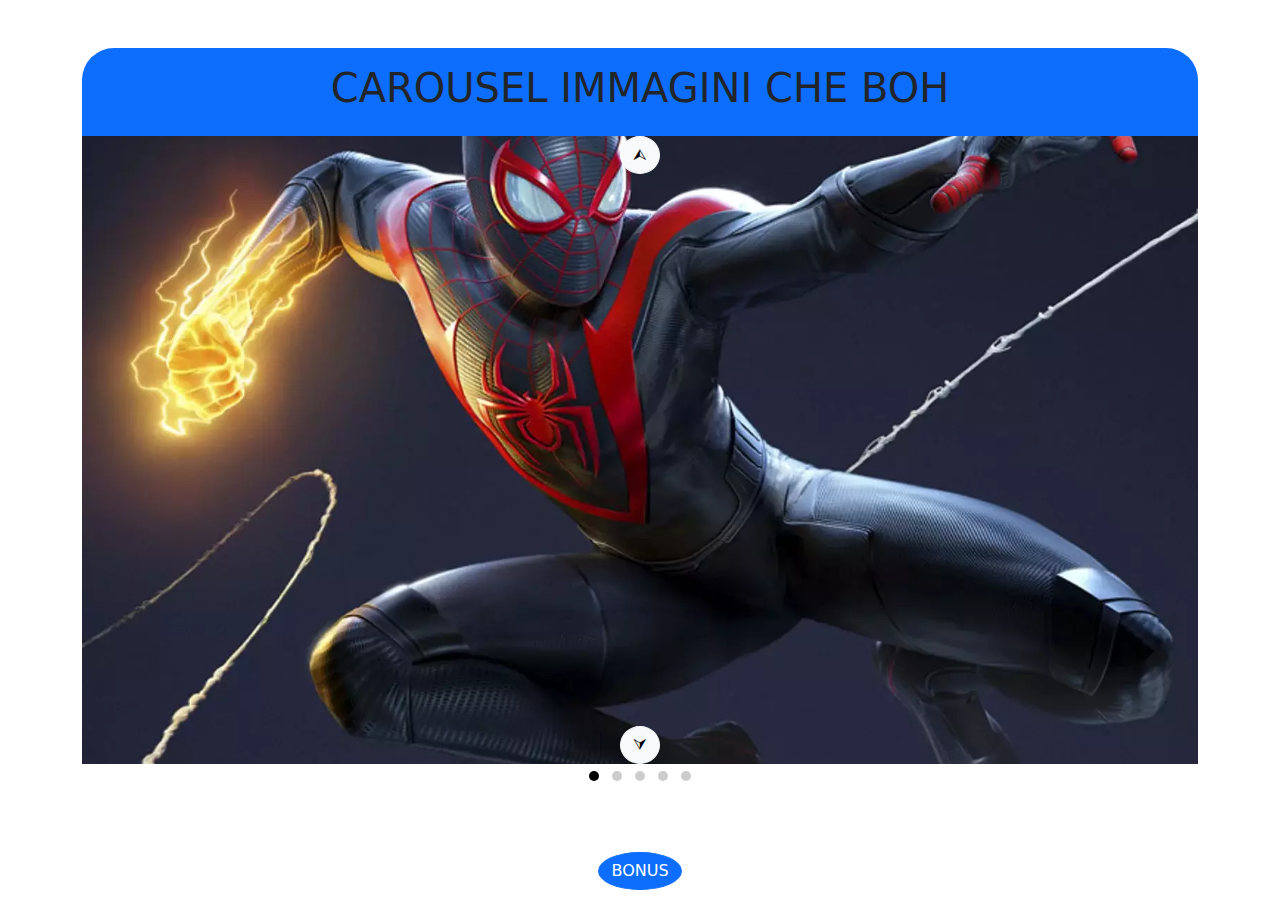
<file: index.html>
<!DOCTYPE html>
<html lang="it">
<head>
    <meta charset="UTF-8">
    <meta name="viewport" content="width=device-width, initial-scale=1.0">
    <title>Array carousel</title>
    <link rel="stylesheet" href="css/style.css">
    <link rel="stylesheet" href="https://cdn.jsdelivr.net/npm/bootstrap@5.3.3/dist/css/bootstrap.min.css">
    
</head>
<body>

    <main>
        <div class="container my-5">
            <div class="rounded-5 bg-primary">

                <h1 class="text-center py-3">CAROUSEL IMMAGINI CHE BOH</h1>
                
                <div class="position-relative">
                        <div class="slider-container">
                            <img class="img-slider">
                        </div>
                        <div class="button-container">
                            <button id="btn-next" class="btn btn-light rounded-circle">&#11161;</button>
                            <button id="btn-prev" class="btn btn-light rounded-circle">&#11163;</button>
                        </div>
                    </div>
                </div>

                <div class="dots-container text-center">
                    
                </div>
            </div>
        </div>
        <div class="d-flex justify-content-center">
            <a href="bonus-index.html" class="btn btn-primary rounded-circle">BONUS</a>
        </div>
    </main>

    <script src="js/main.js"></script>
</body>
</html>
</file>
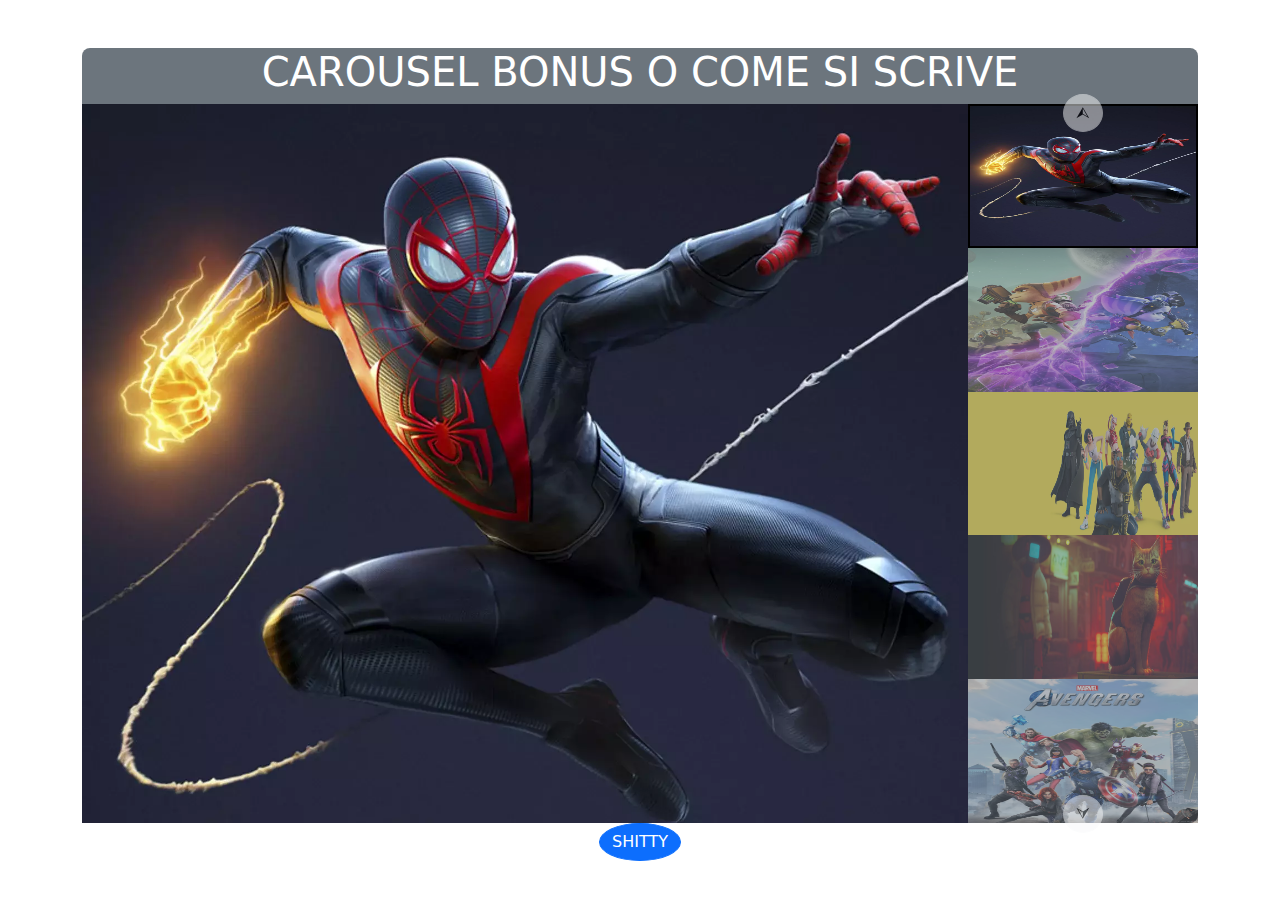
<file: bonus-index.html>
<!DOCTYPE html>
<html lang="it">
<head>
    <meta charset="UTF-8">
    <meta name="viewport" content="width=device-width, initial-scale=1.0">
    <title>Bonus Slider</title>
    <link rel="stylesheet" href="css/bonus-main.css">
    <link rel="stylesheet" href="https://cdn.jsdelivr.net/npm/bootstrap@5.3.3/dist/css/bootstrap.min.css">
    <link rel="stylesheet" href="https://cdnjs.cloudflare.com/ajax/libs/font-awesome/6.5.2/css/all.min.css" integrity="sha512-SnH5WK+bZxgPHs44uWIX+LLJAJ9/2PkPKZ5QiAj6Ta86w+fsb2TkcmfRyVX3pBnMFcV7oQPJkl9QevSCWr3W6A==" crossorigin="anonymous" referrerpolicy="no-referrer"/>


</head>
<body>
    <main class="my-5">
        <div class="container">
            <div class="bg-secondary rounded-3">
                <h1 class="text-center text-white">CAROUSEL BONUS O COME SI SCRIVE</h1>
                <div class="slider-container d-flex">
                    <div id="img-slider">

                    </div>

                    <div class="thumb-container">
                        <div id="button-container">
                            <button id="btn-next" class="btn btn-light rounded-circle">&#11161;</button>
                            <button id="btn-prev" class="btn btn-light rounded-circle">&#11163;</button>
                        </div>

                        <div id="thumb-slider">
                            
                            
                        </div>
                    </div>
                </div>
            </div>
        </div>

        <div class="d-flex justify-content-center">
            <a href="index.html" class="btn btn-primary rounded-circle">SHITTY</a>
        </div>

    </main>


    



    <script src="js/bonus-main.js"></script>
</body>
</html>
</file>
<file: css/style.css>
.slider-container{
    aspect-ratio: 16 / 9;
}

.img-slider{
    width: 100%;
    height: 100%;
    object-fit: cover;
    object-position: right;
}

/**********IMMAGINI IN COLONNA**********/

.my-img{
    width: 100%;
    height: 100%;
    object-fit: cover;
    overflow: hidden;
}


/*********BUTTONS**********/

.button-container{
    position: absolute;
    top: 0;
    right: 0;
    left: 0;
    bottom: 0;
    display: flex;
    flex-direction: column;
    justify-content: space-between;
    align-items: center;
}

.my-t-btn{
    opacity: .7;
}



/********PUNTINI SLIDE**********/




.dots-container{
    height: 40px;
}

.dot{
    width: 10px;
    height: 10px;
    border-radius: 50%;
    background-color: black;
    opacity: .2;
    display: inline-block;
    margin-left: .4rem;
    margin-right: .4rem;
}

.dot.active{
    opacity: 1;
}
</file>
<file: css/bonus-main.css>
/****************BUTTON****************/

#button-container{
    position: absolute;
    top: 0;
    right: 0;
    left: 0;
    bottom: 0;
    display: flex;
    flex-direction: column;
    justify-content: space-between;
    align-items: center;
}

#button-container button{
    z-index: 100;
    opacity: .5;
    margin: -10px;
}

#button-container button:hover{
    opacity: 1;
}


/*****************THUMB****************/

.thumb-container{
    position: relative;
}

#thumb-slider{
    width: 230px;
}

#thumb-slider img{
    width: 100%;
    aspect-ratio: 16 / 10;
    filter: opacity(.5);
}

#thumb-slider img.my-active{
    filter: opacity(1);
    border: 2px solid black;
}

/********************SLIDER************/

#img-slider{
    width: 100%;
    aspect-ratio: 16/9;
    position: relative;
}

#img-slider img{
    width: 100%;
    height: 100%;
    position: absolute;
    object-fit: cover;
    object-position: center;
    filter: opacity(0);
    transition: all .5s linear;
}

#img-slider img.my-active{
    filter: opacity(1);
}
</file>
